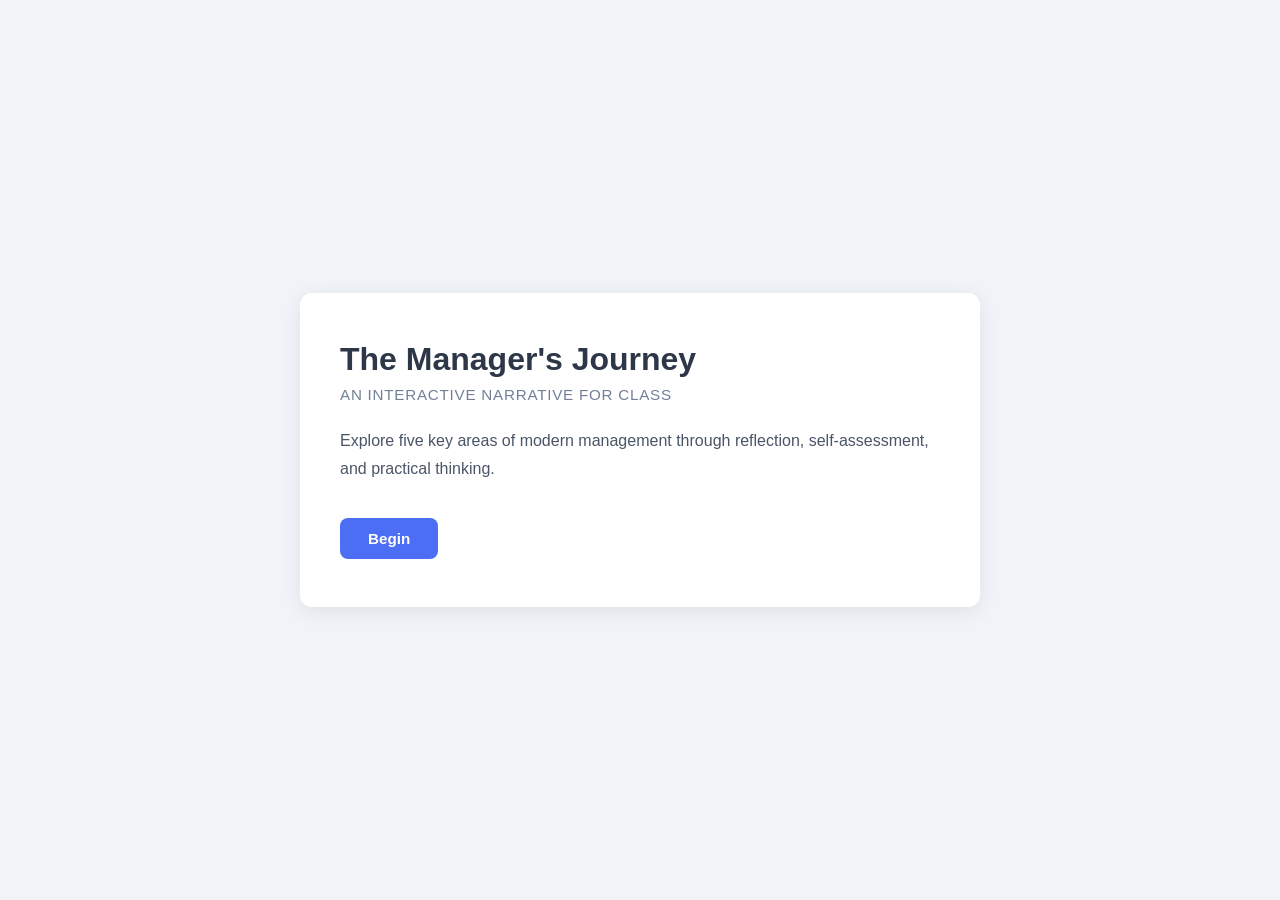
<file: manager-project/index.html>
<!DOCTYPE html>
<html lang="en">
<head>
  <meta charset="UTF-8" />
  <meta name="viewport" content="width=device-width, initial-scale=1.0" />
  <title>Manager Project</title>
  <link rel="stylesheet" href="style.css" />
</head>
<body>
  <div id="app">

    <!-- TITLE SCREEN -->
    <div id="screen-title" class="screen active">
      <div class="card title-card">
        <h1>The Manager's Journey</h1>
        <p class="subtitle">An Interactive Narrative for Class</p>
        <p class="description">
          <!-- PLACEHOLDER: Replace with your course intro or framing statement -->
          Explore five key areas of modern management through reflection,
          self-assessment, and practical thinking.
        </p>
        <button class="btn-primary" onclick="goToSection(1)">Begin</button>
      </div>
    </div>

    <!-- SECTION SCREENS (1–5) -->
    <div id="screen-section" class="screen">
      <div class="card section-card">

        <div class="progress-bar-wrapper">
          <div class="progress-label">
            <span id="section-counter">Section 1 of 5</span>
          </div>
          <div class="progress-track">
            <div id="progress-fill" class="progress-fill"></div>
          </div>
        </div>

        <h2 id="section-title">Section Title</h2>

        <div id="section-body" class="section-body">
          <!-- Content injected by script.js -->
        </div>

        <div class="nav-buttons">
          <button class="btn-secondary" id="btn-back" onclick="navigate(-1)">Back</button>
          <button class="btn-primary"  id="btn-next" onclick="navigate(1)">Next</button>
        </div>

      </div>
    </div>

    <!-- FINAL SUMMARY SCREEN -->
    <div id="screen-summary" class="screen">
      <div class="card summary-card">
        <div class="check-icon">&#10003;</div>
        <h2>You've completed the journey.</h2>
        <p class="description">
          <!-- PLACEHOLDER: Replace with your closing reflection prompt or summary statement -->
          You've worked through five key areas of management. Use what you've
          explored here as a foundation for continued growth.
        </p>
        <ul class="summary-list">
          <li>Modern Manager Mindset</li>
          <li>Managerial Self-Assessment</li>
          <li>Managing Through Disruption</li>
          <li>Manager's Playbook</li>
          <li>Mentorship Reflection</li>
        </ul>
        <button class="btn-secondary" onclick="restart()">Start Over</button>
      </div>
    </div>

  </div>

  <script src="script.js"></script>
</body>
</html>
</file>
<file: manager-project/style.css>
/* =============================================
   MANAGER PROJECT — style.css
   Edit colors / fonts here as needed.
   ============================================= */

*, *::before, *::after {
  box-sizing: border-box;
  margin: 0;
  padding: 0;
}

body {
  font-family: 'Segoe UI', Tahoma, Geneva, Verdana, sans-serif;
  background: #f0f4f8;
  color: #1a202c;
  min-height: 100vh;
  display: flex;
  align-items: center;
  justify-content: center;
  padding: 24px;
}

#app {
  width: 100%;
  max-width: 680px;
}

/* --- Screens --- */
.screen {
  display: none;
}
.screen.active {
  display: block;
}

/* --- Card --- */
.card {
  background: #ffffff;
  border-radius: 12px;
  box-shadow: 0 4px 20px rgba(0, 0, 0, 0.08);
  padding: 48px 40px;
  max-height: 90vh;
  overflow-y: auto;
}

/* --- Title Screen --- */
.title-card h1 {
  font-size: 2rem;
  font-weight: 700;
  color: #2d3748;
  margin-bottom: 8px;
}
.title-card .subtitle {
  font-size: 0.95rem;
  color: #718096;
  margin-bottom: 24px;
  text-transform: uppercase;
  letter-spacing: 0.05em;
}
.title-card .description {
  font-size: 1rem;
  color: #4a5568;
  line-height: 1.7;
  margin-bottom: 36px;
}

/* --- Progress Bar --- */
.progress-bar-wrapper {
  margin-bottom: 28px;
}
.progress-label {
  font-size: 0.8rem;
  color: #718096;
  margin-bottom: 6px;
  text-align: right;
}
.progress-track {
  background: #e2e8f0;
  border-radius: 99px;
  height: 6px;
  overflow: hidden;
}
.progress-fill {
  height: 100%;
  background: #4c6ef5;
  border-radius: 99px;
  transition: width 0.3s ease;
  width: 0%;
}

/* --- Section Card --- */
.section-card h2 {
  font-size: 1.4rem;
  font-weight: 700;
  color: #2d3748;
  margin-bottom: 20px;
}
.section-body {
  font-size: 0.97rem;
  color: #4a5568;
  line-height: 1.75;
  min-height: 160px;
}
.section-body p {
  margin-bottom: 14px;
}
.section-body ul {
  padding-left: 20px;
  margin-bottom: 14px;
}
.section-body ul li {
  margin-bottom: 8px;
}
.section-body .placeholder-note {
  display: inline-block;
  background: #ebf8ff;
  border-left: 3px solid #4c6ef5;
  color: #2b6cb0;
  padding: 10px 14px;
  border-radius: 4px;
  font-size: 0.88rem;
  margin-top: 8px;
}

/* --- Navigation --- */
.nav-buttons {
  display: flex;
  justify-content: space-between;
  margin-top: 36px;
  gap: 12px;
}

/* --- Buttons --- */
.btn-primary {
  background: #4c6ef5;
  color: #ffffff;
  border: none;
  border-radius: 8px;
  padding: 12px 28px;
  font-size: 0.95rem;
  font-weight: 600;
  cursor: pointer;
  transition: background 0.15s ease;
}
.btn-primary:hover {
  background: #3b5bdb;
}
.btn-secondary {
  background: #edf2f7;
  color: #4a5568;
  border: none;
  border-radius: 8px;
  padding: 12px 28px;
  font-size: 0.95rem;
  font-weight: 600;
  cursor: pointer;
  transition: background 0.15s ease;
}
.btn-secondary:hover {
  background: #e2e8f0;
}
.btn-secondary:disabled {
  opacity: 0.35;
  cursor: default;
}

/* --- Summary Screen --- */
.summary-card {
  text-align: center;
}
.check-icon {
  font-size: 2.5rem;
  color: #38a169;
  background: #f0fff4;
  border-radius: 50%;
  width: 70px;
  height: 70px;
  line-height: 70px;
  margin: 0 auto 24px;
}
.summary-card h2 {
  font-size: 1.5rem;
  color: #2d3748;
  margin-bottom: 16px;
}
.summary-card .description {
  font-size: 0.97rem;
  color: #4a5568;
  line-height: 1.7;
  margin-bottom: 28px;
}
.summary-list {
  list-style: none;
  margin-bottom: 36px;
  text-align: left;
  display: inline-block;
}
.summary-list li {
  padding: 7px 0 7px 28px;
  position: relative;
  color: #4a5568;
  font-size: 0.95rem;
  border-bottom: 1px solid #f0f4f8;
}
.summary-list li::before {
  content: '✓';
  position: absolute;
  left: 0;
  color: #38a169;
  font-weight: 700;
}

/* --- Mobile Responsive --- */
@media (max-width: 480px) {
  body {
    padding: 12px;
  }
  .card {
    padding: 28px 20px;
    max-height: none;
  }
  .nav-buttons {
    flex-direction: column;
  }
  .nav-buttons .btn-secondary,
  .nav-buttons .btn-primary {
    width: 100%;
    text-align: center;
  }
}
</file>
